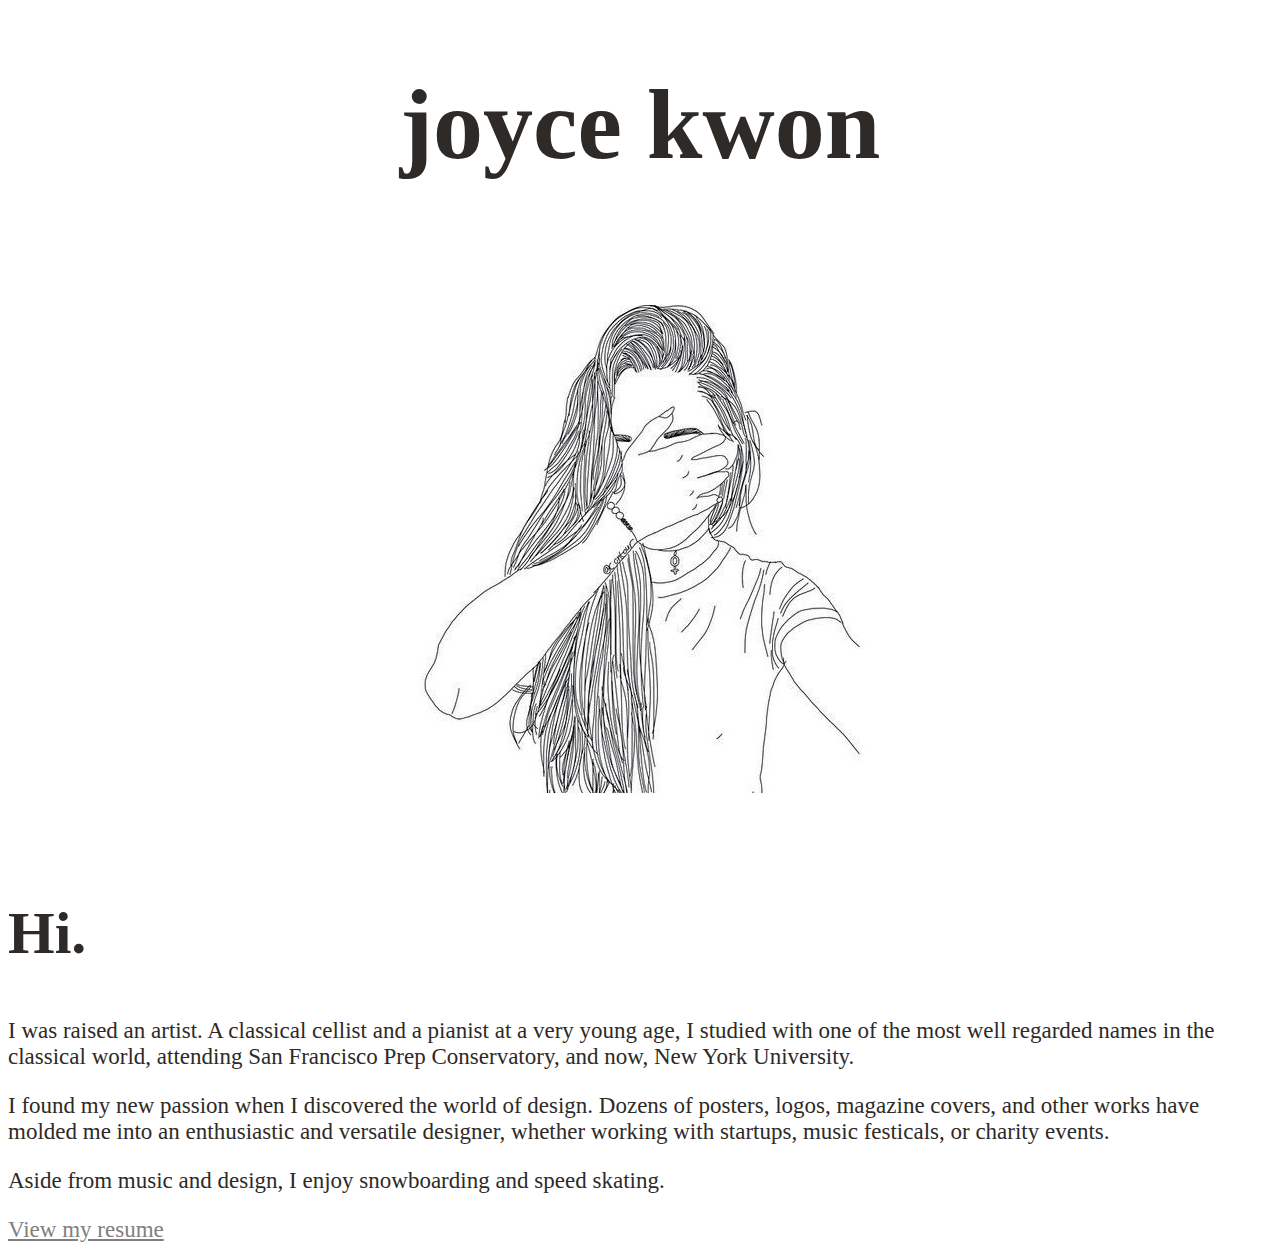
<file: index.html>
<!DOCTYPE html>
<html>
  <head>
    <title>Joyce Kwon</title>
    <link rel="stylesheet" type="text/css" href="css/style.css">
  </head>

  <body>
    <h1>joyce kwon</h1>
    
    <img src="girl-sketch.jpg">

    <h2>Hi.</h2>

    <p>I was raised an artist. A classical cellist and a pianist at a very young age, I studied with one of the most well regarded names in the classical world, attending San Francisco Prep Conservatory, and now, New York University.</p>

    <p>I found my new passion when I discovered the world of design. Dozens of posters, logos, magazine covers, and other works have molded me into an enthusiastic and versatile designer, whether working with startups, music festicals, or charity events.</p>

    <p>Aside from music and design, I enjoy snowboarding and speed skating.</p>

    <a href="resume.html">View my resume</a>

  </body>
</html>
</file>
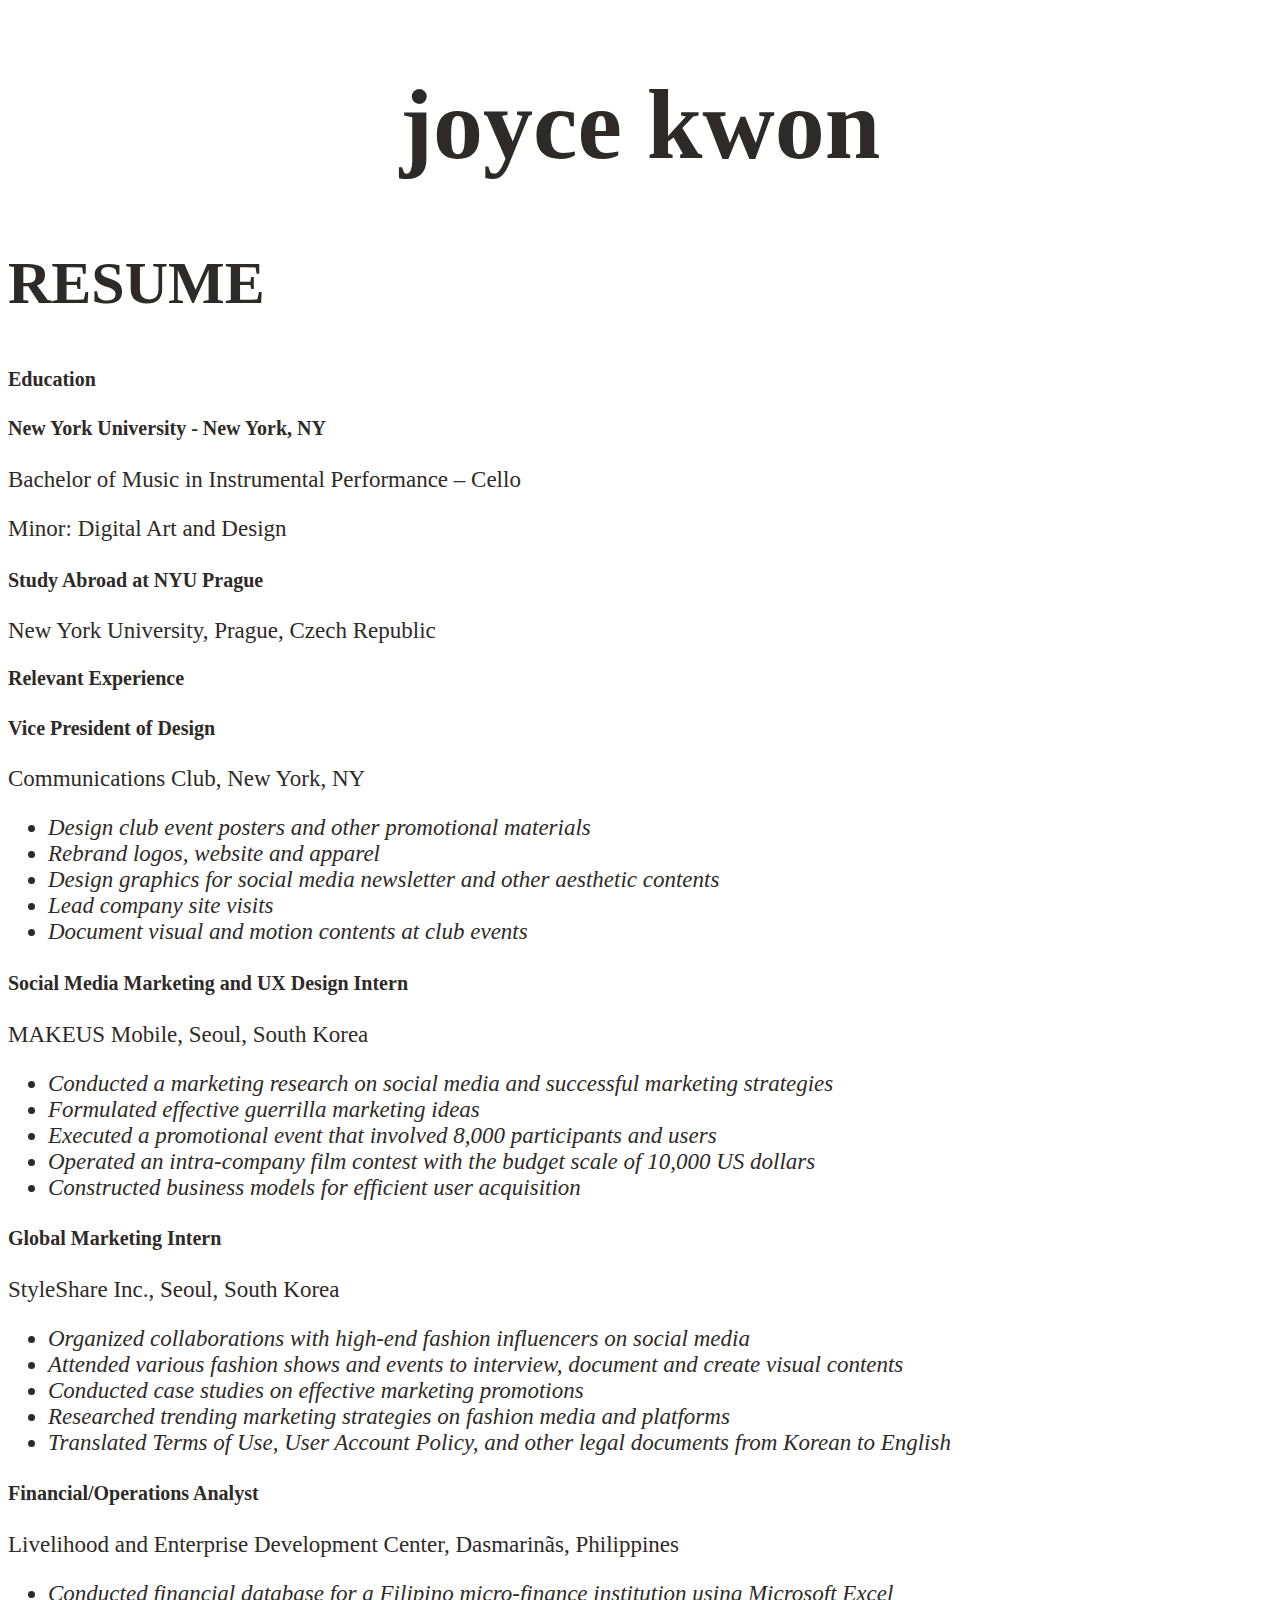
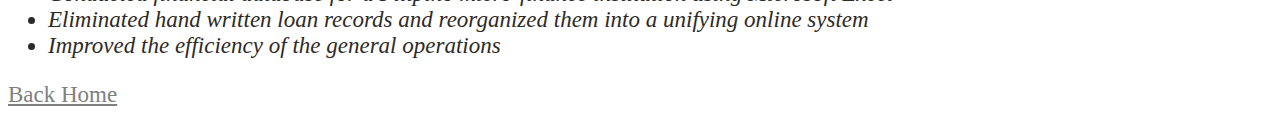
<file: resume.html>
<!DOCTYPE html>
<html>
  <head>
    <title>Joyce Kwon</title>
    <link rel="stylesheet" type="text/css" href="css/style.css">
  </head>

  <body>
  	<h1>joyce kwon</h1>

  	<h2>RESUME</h2>

	  	<h3>Education</h3>

		  	<h4>New York University - New York, NY</h4>
			  	<p>Bachelor of Music in Instrumental Performance – Cello</p>
			  	<p>Minor: Digital Art and Design</p>

		  	<h4>Study Abroad at NYU Prague</h4>
			  	<p>New York University, Prague, Czech Republic</p>

  		<h3>Relevant Experience</h3>

  			<h4>Vice President of Design</h4>
				<p>Communications Club, New York, NY</p>
					<ul>
					<li>Design club event posters and other promotional materials</li>
					<li>Rebrand logos, website and apparel</li>
					<li>Design graphics for social media newsletter and other aesthetic contents</li>
					<li>Lead company site visits</li>
					<li>Document visual and motion contents at club events</li>
					</ul>

			<h4>Social Media Marketing and UX Design Intern</h4>
				<p>MAKEUS Mobile, Seoul, South Korea</p>
					<ul>
					<li>Conducted a marketing research on social media and successful marketing strategies</li>
					<li>Formulated effective guerrilla marketing ideas</li>
					<li>Executed a promotional event that involved 8,000 participants and users</li>
					<li>Operated an intra-company film contest with the budget scale of 10,000 US dollars</li>
					<li>Constructed business models for efficient user acquisition</li>
					</ul>

			<h4>Global Marketing Intern</h4>
				<p>StyleShare Inc., Seoul, South Korea</p>
					<ul>
					<li>Organized collaborations with high-end fashion influencers on social media</li>
					<li>Attended various fashion shows and events to interview, document and create visual contents</li>
					<li>Conducted case studies on effective marketing promotions</li>
					<li>Researched trending marketing strategies on fashion media and platforms</li>
					<li>Translated Terms of Use, User Account Policy, and other legal documents from Korean to English</li>
					</ul>

			<h4>Financial/Operations Analyst</h4>
				<p>Livelihood and Enterprise Development Center, Dasmarinãs, Philippines</p>
					<ul>
					<li>Conducted financial database for a Filipino micro-finance institution using Microsoft Excel</li>
					<li>Eliminated hand written loan records and reorganized them into a unifying online system</li>
					<li>Improved the efficiency of the general operations</li>
					</ul>

		<pdf src="resume/resume03212016.pdf">

	<a href="index.html">Back Home</a>

  </body>
</html>
</file>
<file: css/style.css>
body {
	font-family: avenir;
	font-size: 23px;
	background-color: #ffffff;
	color: #2e2a27;
}

a {
	color: grey;
	font-family: avenir;
}

ul {
	font-style: italic;
}

h1 {
	font-family: handkerchief;
	font-size: 100px;
	text-align: center;
}

img {
	display: block;
	margin: auto;
}

h2 {
	font-family: handkerchief;
	font-size: 60px;
}

h3 {
	font-size: 20px;
	font-weight: bold;
}

h4 {
	font-size: 20px;
	font-weight: bold;
}
</file>
